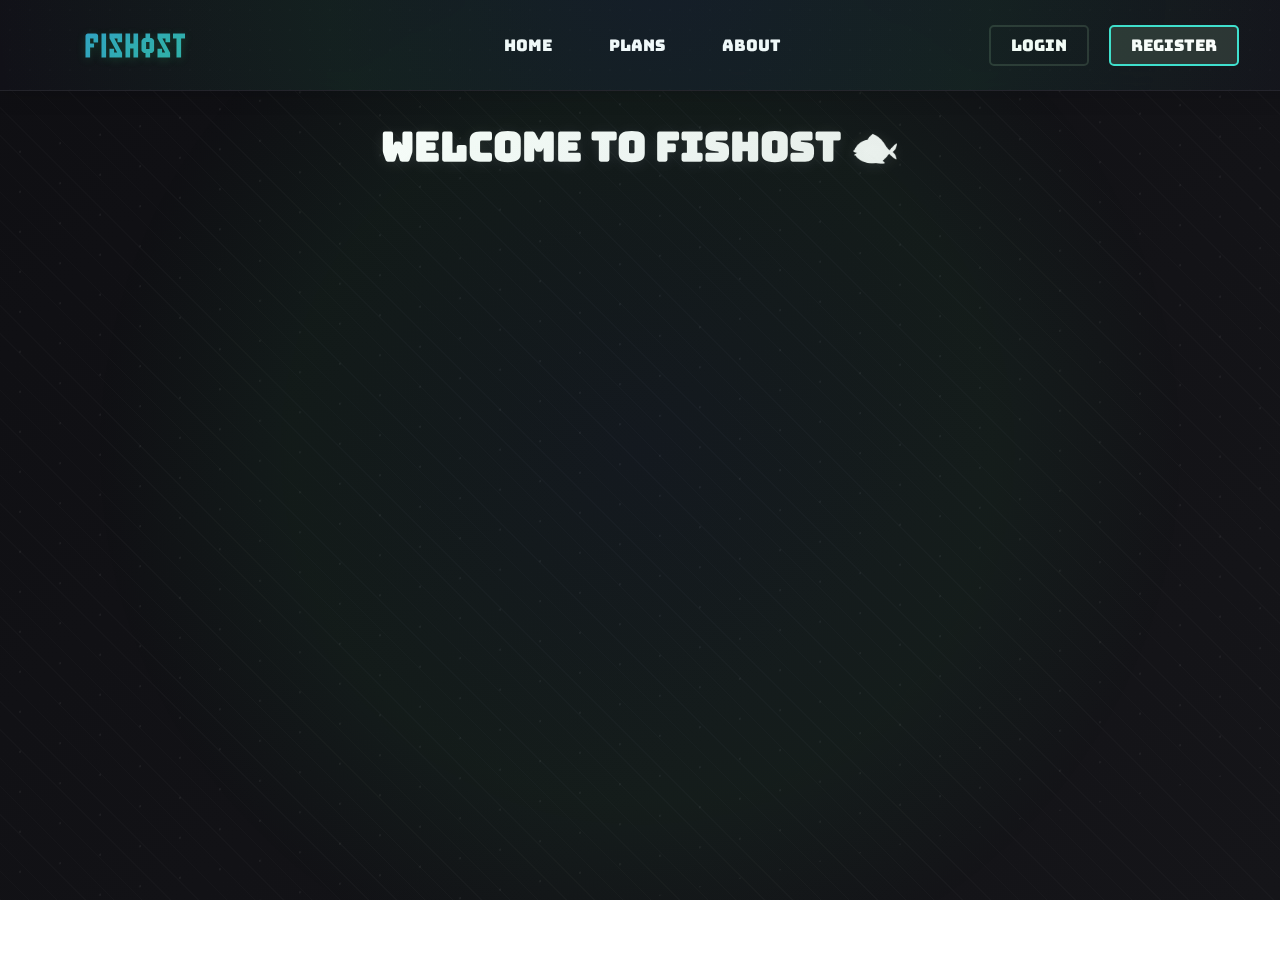
<file: site/index.html>
<!DOCTYPE html>
<html> 
<head>
    <title>FisHost</title>
    <link rel="stylesheet" type="text/css" href="styles.css">
    <link href="https://fonts.googleapis.com/css2?family=Bungee&display=swap" rel="stylesheet">
    <style>
        @font-face {
            font-family: 'Soviet';
            src: url('../fonts/Soviet2.ttf') format('truetype');
        }
    </style>
</head>
<body>
    <div class="topnav">
        <div class="brand">FisHost</div>
        <div class="nav-links">
            <a class="active" href="index.html">Home</a>
            <a href="plans.html">Plans</a>
            <a href="about.html">About</a>
        </div>
        <div class="auth-links" id="authLinks">
        </div>
    </div> 
    <h1>Welcome to FisHost 🐟</h1>
    <script src="js/auth.js"></script>
</body>
</html>
</file>
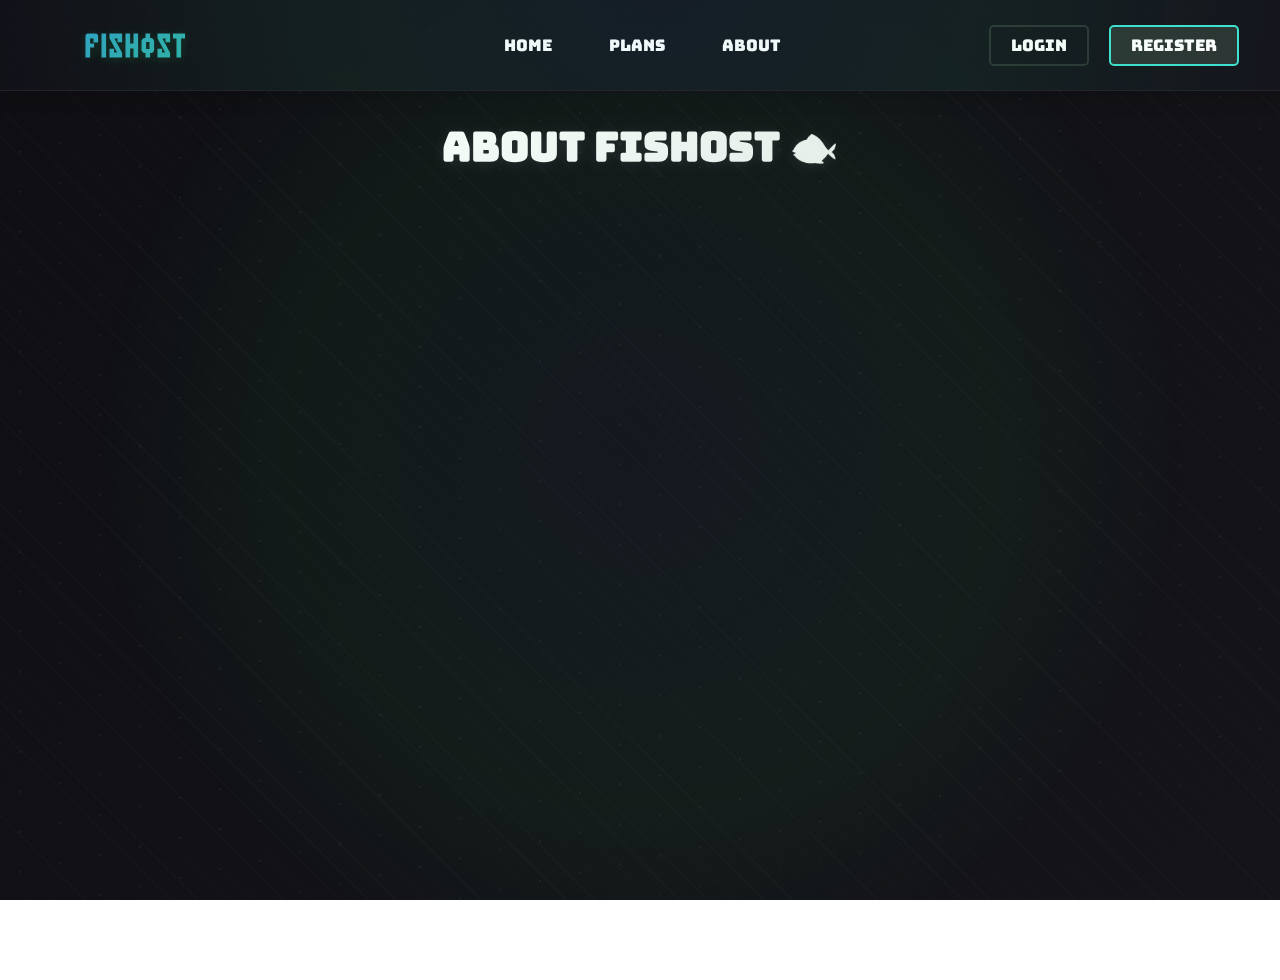
<file: site/about.html>
<!DOCTYPE html>
<html> 
<head>
    <title>About - FisHost</title>
    <link rel="stylesheet" type="text/css" href="styles.css">
    <link href="https://fonts.googleapis.com/css2?family=Bungee&display=swap" rel="stylesheet">
    <style>
        @font-face {
            font-family: 'Soviet';
            src: url('../fonts/Soviet2.ttf') format('truetype');
        }
    </style>
</head>
<body>
    <div class="topnav">
        <div class="brand">FisHost</div>
        <div class="nav-links">
            <a href="index.html">Home</a>
            <a href="plans.html">Plans</a>
            <a href="about.html" class="active">About</a>
        </div>
        <div class="auth-links" id="authLinks">
        </div>
    </div> 
    <h1>About FisHost 🐟</h1>
    <script src="js/auth.js"></script>
</body>
</html>
</file>
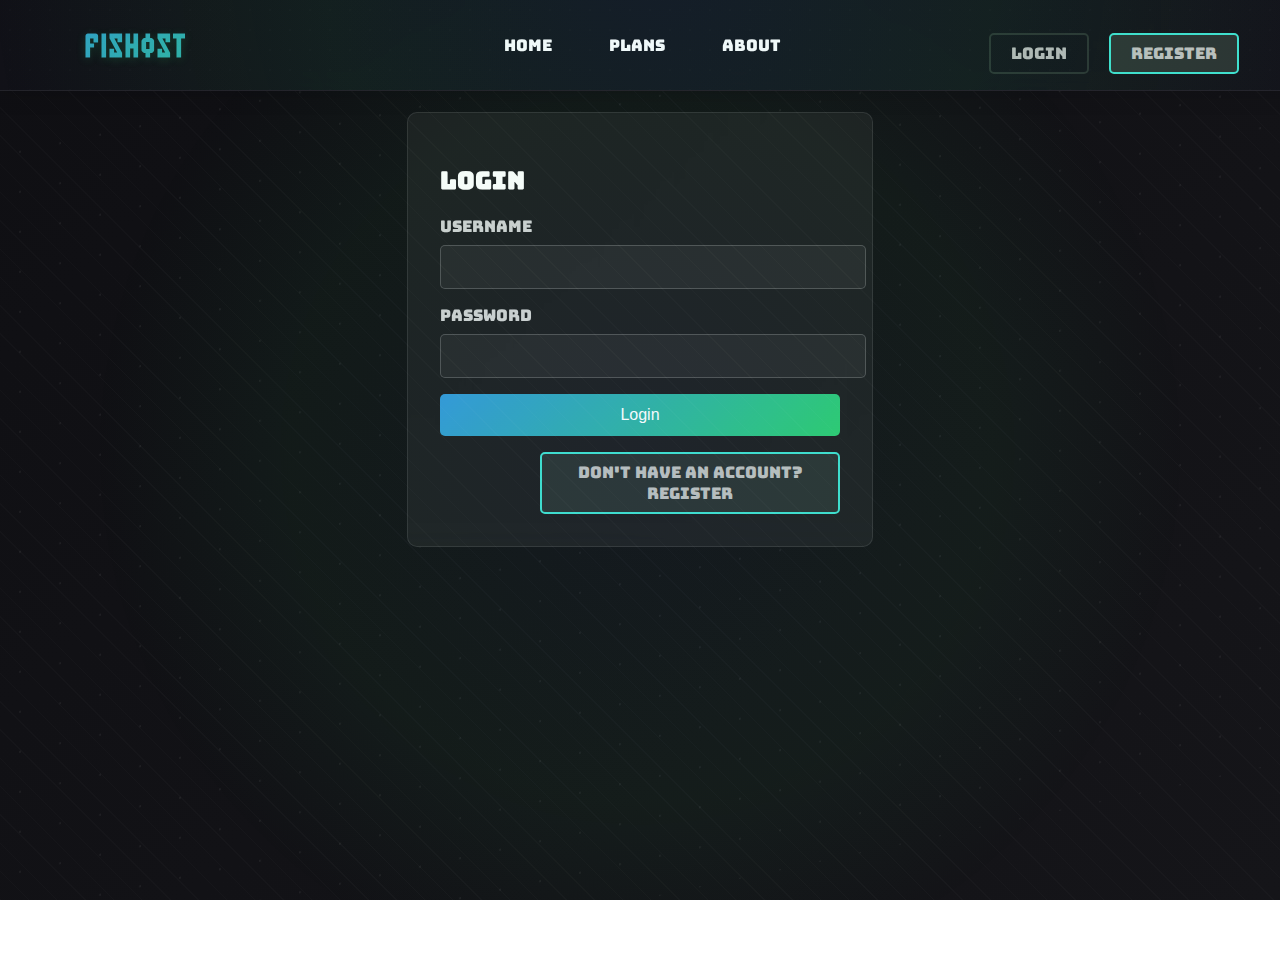
<file: site/account.html>
<!DOCTYPE html>
<html>
<head>
    <title>Account - FisHost</title>
    <link rel="stylesheet" type="text/css" href="styles.css">
    <link href="https://fonts.googleapis.com/css2?family=Bungee&display=swap" rel="stylesheet">
    <style>
        @font-face {
            font-family: 'Soviet';
            src: url('../fonts/Soviet2.ttf') format('truetype');
        }
    </style>
</head>
<body>
    <div class="topnav">
        <div class="brand">FisHost</div>
        <div class="nav-links">
            <a href="index.html">Home</a>
            <a href="plans.html">Plans</a>
            <a href="about.html">About</a>
        </div>
        <div class="auth-links" id="authLinks">
        </div>
    </div>
    
    <h1>My Account</h1>
    <div class="account-container">
        <div class="account-info">
            <h2>Account Details</h2>
            <p>Username: <span id="accountUsername"></span></p>
            <p>Storage Used: <span id="storageUsed"></span> / 3GB</p>
            <button class="logout-button" onclick="logout()">Logout</button>
        </div>
    </div>
</body>
<script src="js/auth.js"></script>
<script>
    const session = checkSession();
    if (!session) {
        window.location.href = 'login.html';
    } else {
        document.getElementById('accountUsername').textContent = session.username;
    }

    function logout() {
        logoutUser();
        window.location.href = 'index.html';
    }
</script>
</html>
</file>
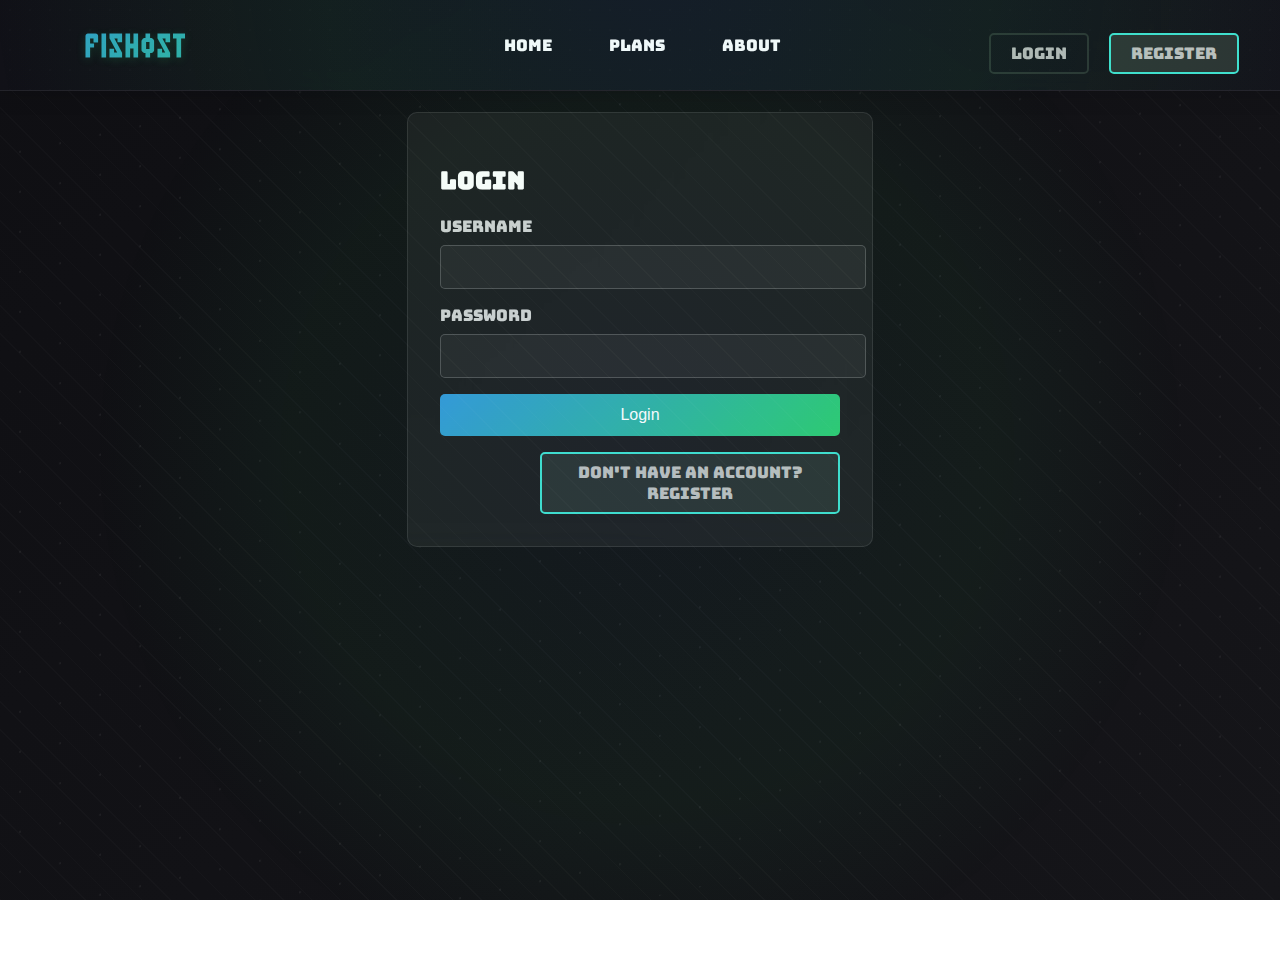
<file: site/login.html>
<!DOCTYPE html>
<html>
<head>
    <title>Login - FisHost</title>
    <link rel="stylesheet" type="text/css" href="styles.css">
    <link href="https://fonts.googleapis.com/css2?family=Bungee&display=swap" rel="stylesheet">
    <style>
        @font-face {
            font-family: 'Soviet';
            src: url('../fonts/Soviet2.ttf') format('truetype');
        }
        
        .auth-form {
            background: rgba(255, 255, 255, 0.05);
            padding: 2rem;
            border-radius: 10px;
            backdrop-filter: blur(10px);
            border: 1px solid rgba(255, 255, 255, 0.1);
            width: 100%;
            max-width: 400px;
            margin: 2rem auto;
        }
        
        .form-group {
            margin-bottom: 1rem;
        }
        
        .form-group label {
            display: block;
            margin-bottom: 0.5rem;
            color: rgba(255, 255, 255, 0.8);
        }
        
        .form-group input {
            width: 100%;
            padding: 0.75rem;
            border-radius: 5px;
            border: 1px solid rgba(255, 255, 255, 0.2);
            background: rgba(255, 255, 255, 0.05);
            color: white;
            font-size: 1rem;
        }
        
        .auth-button {
            width: 100%;
            padding: 0.75rem;
            border-radius: 5px;
            border: none;
            background: linear-gradient(135deg, #3498db, #2ecc71);
            color: white;
            font-size: 1rem;
            cursor: pointer;
            transition: transform 0.2s;
        }
        
        .auth-button:hover {
            transform: translateY(-2px);
        }
        
        .auth-links {
            text-align: center;
            margin-top: 1rem;
        }
        
        .auth-links a {
            color: rgba(255, 255, 255, 0.7);
            text-decoration: none;
        }
        
        .auth-links a:hover {
            color: white;
        }
    </style>
    <script>
    function showMessage(message) {
        const messageDiv = document.createElement('div');
        messageDiv.className = 'message';
        messageDiv.textContent = message;
        document.body.appendChild(messageDiv);
        
        setTimeout(() => {
            messageDiv.remove();
        }, 3000);
    }
    </script>
</head>
<body>
    <div class="topnav">
        <div class="brand">FisHost</div>
        <div class="nav-links">
            <a href="index.html">Home</a>
            <a href="plans.html">Plans</a>
            <a href="about.html">About</a>
        </div>
        <div class="auth-links">
            <a href="login.html">LOGIN</a>
            <a href="register.html">REGISTER</a>
        </div>
    </div>
    
    <div class="auth-form">
        <h2>Login</h2>
        <form id="loginForm">
            <div class="form-group">
                <label for="username">Username</label>
                <input type="text" id="username" name="username" required>
            </div>
            <div class="form-group">
                <label for="password">Password</label>
                <input type="password" id="password" name="password" required>
            </div>
            <button type="submit" class="auth-button">Login</button>
        </form>
        <div class="auth-links">
            <a href="register.html">Don't have an account? Register</a>
        </div>
    </div>

    <script src="js/auth.js"></script>
    <script>
        window.addEventListener('load', () => {
            const savedCred = loadSavedCredentials();
            if (savedCred) {
                document.getElementById('username').value = savedCred.username;
                document.getElementById('password').value = savedCred.password;
            }
        });

        document.getElementById('loginForm').addEventListener('submit', (e) => {
            e.preventDefault();
            
            try {
                loginUser(
                    document.getElementById('username').value,
                    document.getElementById('password').value
                );
                showMessage('Login successful! Redirecting...');
                setTimeout(() => {
                    window.location.href = 'plans.html';
                }, 1500);
            } catch (error) {
                showMessage(error.message);
            }
        });
    </script>
</body>
</html>
</file>
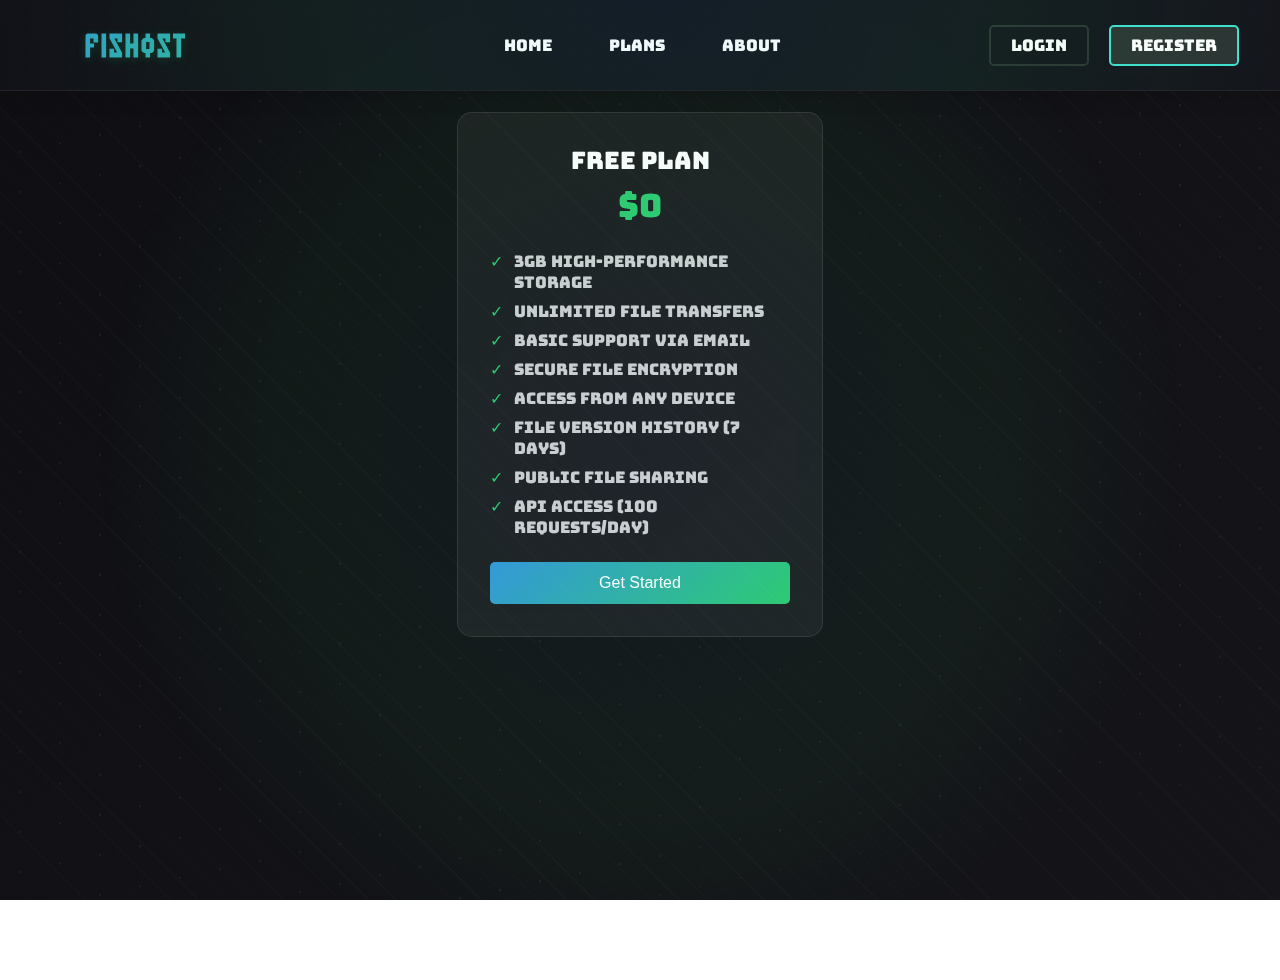
<file: site/plans.html>
<!DOCTYPE html>
<html>
<head>
    <title>Plans - FisHost</title>
    <link rel="stylesheet" type="text/css" href="styles.css">
    <link href="https://fonts.googleapis.com/css2?family=Bungee&display=swap" rel="stylesheet">
    <style>
        @font-face {
            font-family: 'Soviet';
            src: url('../fonts/Soviet2.ttf') format('truetype');
        }

        .plans-container {
            display: flex;
            justify-content: center;
            align-items: center;
            flex-wrap: wrap;
            gap: 2rem;
            padding: 2rem;
            max-width: 1200px;
            margin: 0 auto;
        }

        .plan-card {
            background: rgba(255, 255, 255, 0.05);
            border-radius: 15px;
            padding: 2rem;
            width: 300px;
            backdrop-filter: blur(10px);
            border: 1px solid rgba(255, 255, 255, 0.1);
            transition: transform 0.3s ease, box-shadow 0.3s ease;
        }

        .plan-card:hover {
            transform: translateY(-5px);
            box-shadow: 0 8px 25px rgba(0, 0, 0, 0.2);
        }

        .plan-header {
            text-align: center;
            margin-bottom: 1.5rem;
        }

        .plan-name {
            font-size: 1.5rem;
            color: white;
            margin-bottom: 0.5rem;
        }

        .plan-price {
            font-size: 2rem;
            color: #2ecc71;
            margin-bottom: 1rem;
        }

        .plan-features {
            list-style: none;
            padding: 0;
            margin-bottom: 1.5rem;
        }

        .plan-features li {
            color: rgba(255, 255, 255, 0.8);
            margin-bottom: 0.5rem;
            padding-left: 1.5rem;
            position: relative;
        }

        .plan-features li::before {
            content: "✓";
            position: absolute;
            left: 0;
            color: #2ecc71;
        }

        .plan-button {
            width: 100%;
            padding: 0.75rem;
            border-radius: 5px;
            border: none;
            background: linear-gradient(135deg, #3498db, #2ecc71);
            color: white;
            font-size: 1rem;
            cursor: pointer;
            transition: transform 0.2s;
        }

        .plan-button:hover {
            transform: translateY(-2px);
        }

        .plan-button:disabled {
            background: linear-gradient(135deg, #95a5a6, #7f8c8d);
            cursor: not-allowed;
            transform: none;
        }

        .storage-info {
            text-align: center;
            margin-top: 1rem;
            color: rgba(255, 255, 255, 0.8);
        }

        .storage-bar {
            width: 100%;
            height: 10px;
            background: rgba(255, 255, 255, 0.1);
            border-radius: 5px;
            margin-top: 0.5rem;
            overflow: hidden;
        }

        .storage-progress {
            height: 100%;
            background: linear-gradient(135deg, #3498db, #2ecc71);
            transition: width 0.3s ease;
        }

        .login-prompt {
            text-align: center;
            color: white;
            margin: 2rem;
        }

        .login-prompt a {
            color: #3498db;
            text-decoration: none;
        }

        .login-prompt a:hover {
            text-decoration: underline;
        }
    </style>
</head>
<body>
    <div class="topnav">
        <div class="brand">FisHost</div>
        <div class="nav-links">
            <a href="index.html">Home</a>
            <a href="plans.html" class="active">Plans</a>
            <a href="about.html">About</a>
        </div>
        <div class="auth-links">
            <a href="login.html">LOGIN</a>
            <a href="register.html">REGISTER</a>
        </div>
    </div>

    <div class="plans-container">
        <div class="plan-card">
            <div class="plan-header">
                <div class="plan-name">Free Plan</div>
                <div class="plan-price">$0</div>
            </div>
            <ul class="plan-features">
                <li>3GB High-Performance Storage</li>
                <li>Unlimited File Transfers</li>
                <li>Basic Support via Email</li>
                <li>Secure File Encryption</li>
                <li>Access from Any Device</li>
                <li>File Version History (7 days)</li>
                <li>Public File Sharing</li>
                <li>API Access (100 requests/day)</li>
            </ul>
            <button class="plan-button" onclick="window.location.href='register.html'">Get Started</button>
        </div>
    </div>

    <script src="js/auth.js"></script>
    <script src="js/plans.js"></script>
</body>
</html>
</file>
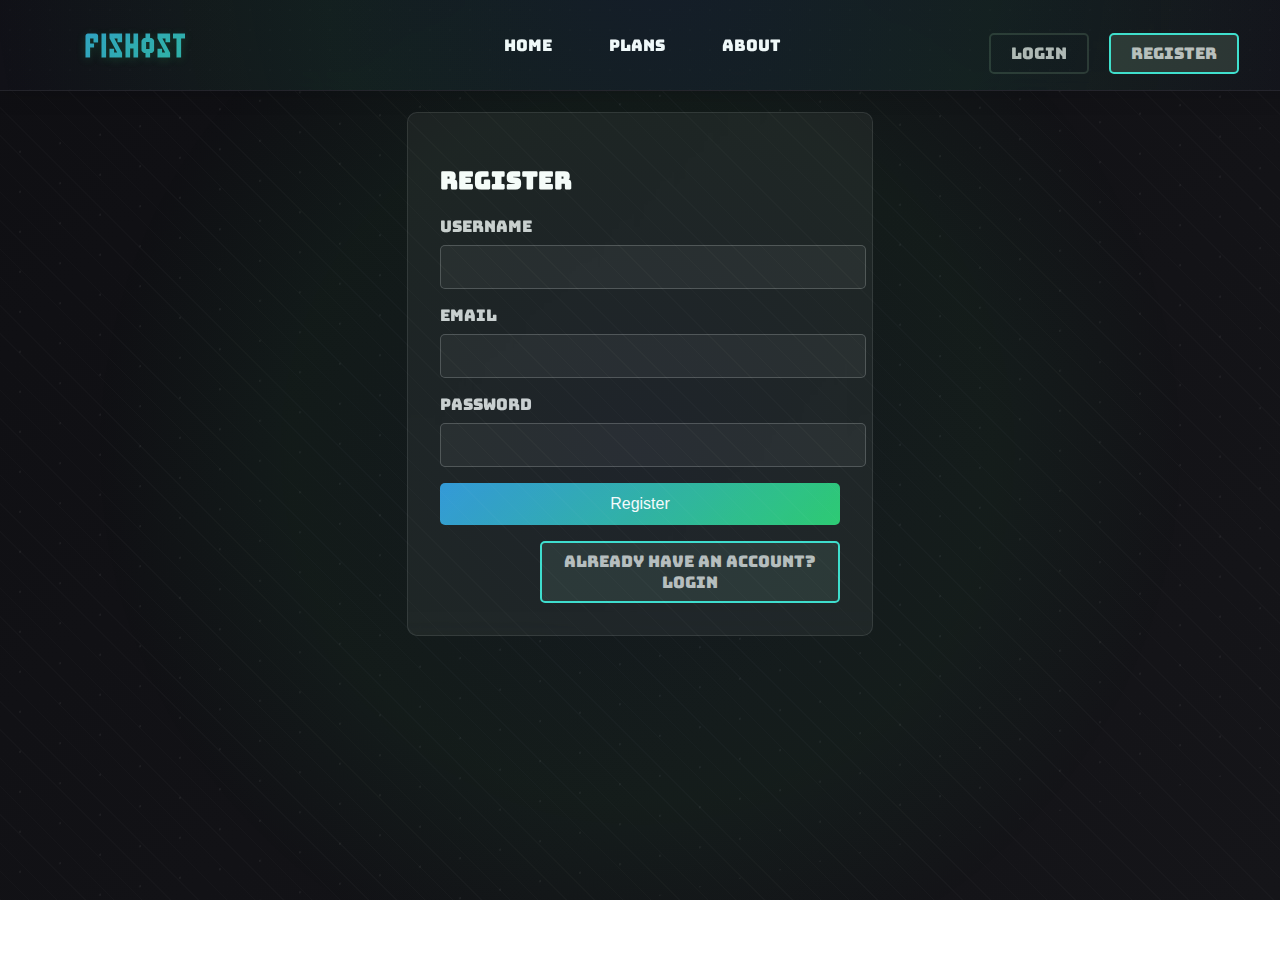
<file: site/register.html>
<!DOCTYPE html>
<html>
<head>
    <title>Register - FisHost</title>
    <link rel="stylesheet" type="text/css" href="styles.css">
    <link href="https://fonts.googleapis.com/css2?family=Bungee&display=swap" rel="stylesheet">
    <style>
        @font-face {
            font-family: 'Soviet';
            src: url('../fonts/Soviet2.ttf') format('truetype');
        }
        
        .auth-form {
            background: rgba(255, 255, 255, 0.05);
            padding: 2rem;
            border-radius: 10px;
            backdrop-filter: blur(10px);
            border: 1px solid rgba(255, 255, 255, 0.1);
            width: 100%;
            max-width: 400px;
            margin: 2rem auto;
        }
        
        .form-group {
            margin-bottom: 1rem;
        }
        
        .form-group label {
            display: block;
            margin-bottom: 0.5rem;
            color: rgba(255, 255, 255, 0.8);
        }
        
        .form-group input {
            width: 100%;
            padding: 0.75rem;
            border-radius: 5px;
            border: 1px solid rgba(255, 255, 255, 0.2);
            background: rgba(255, 255, 255, 0.05);
            color: white;
            font-size: 1rem;
        }
        
        .auth-button {
            width: 100%;
            padding: 0.75rem;
            border-radius: 5px;
            border: none;
            background: linear-gradient(135deg, #3498db, #2ecc71);
            color: white;
            font-size: 1rem;
            cursor: pointer;
            transition: transform 0.2s;
        }
        
        .auth-button:hover {
            transform: translateY(-2px);
        }
        
        .auth-links {
            text-align: center;
            margin-top: 1rem;
        }
        
        .auth-links a {
            color: rgba(255, 255, 255, 0.7);
            text-decoration: none;
        }
        
        .auth-links a:hover {
            color: white;
        }
    </style>
</head>
<body>
    <div class="topnav">
        <div class="brand">FisHost</div>
        <div class="nav-links">
            <a href="index.html">Home</a>
            <a href="plans.html">Plans</a>
            <a href="about.html">About</a>
        </div>
        <div class="auth-links">
            <a href="login.html">LOGIN</a>
            <a href="register.html">REGISTER</a>
        </div>
    </div>
    
    <div class="auth-form">
        <h2>Register</h2>
        <form id="registerForm">
            <div class="form-group">
                <label for="username">Username</label>
                <input type="text" id="username" name="username" required>
            </div>
            <div class="form-group">
                <label for="email">Email</label>
                <input type="email" id="email" name="email" required>
            </div>
            <div class="form-group">
                <label for="password">Password</label>
                <input type="password" id="password" name="password" required>
            </div>
            <button type="submit" class="auth-button">Register</button>
        </form>
        <div class="auth-links">
            <a href="login.html">Already have an account? Login</a>
        </div>
    </div>

    <script src="js/auth.js"></script>
    <script>
        initializeStorage();
        
        document.getElementById('registerForm').addEventListener('submit', (e) => {
            e.preventDefault();
            
            try {
                registerUser(
                    document.getElementById('username').value,
                    document.getElementById('email').value,
                    document.getElementById('password').value
                );
                showMessage('Registration successful! Redirecting to login...');
                setTimeout(() => {
                    window.location.href = 'login.html';
                }, 1500);
            } catch (error) {
                showMessage(error.message);
            }
        });
    </script>
</body>
</html>
</file>
<file: site/styles.css>
body {
    margin: 0;
    padding: 0;
    display: flex;
    flex-direction: column;
    align-items: center;
    justify-content: flex-start;
    min-height: 100vh;
    color: white;
    font-family: 'Bungee', cursive;
    background: linear-gradient(135deg, 
        #0f0f13 0%,
        #151519 100%
    );
    background-attachment: fixed;
    position: relative;
    padding-top: 80px;
}

body::before {
    content: '';
    position: fixed;
    top: 0;
    left: 0;
    width: 100%;
    height: 100%;
    background-image: 
        radial-gradient(
            rgba(255, 255, 255, 0.1) 1px,
            transparent 1px
        );
    background-size: 40px 40px;
    transform: skewY(-12deg);
    pointer-events: none;
    z-index: 0;
    filter: blur(0.3px);
}

body::after {
    content: '';
    position: fixed;
    top: 0;
    left: 0;
    width: 100%;
    height: 100%;
    background: 
        radial-gradient(circle at center,
            rgba(52, 152, 219, 0.05) 0%,
            rgba(46, 204, 113, 0.05) 45%,
            rgba(0, 0, 0, 0) 70%
        ),
        repeating-linear-gradient(45deg,
            rgba(255, 255, 255, 0.02) 0%,
            rgba(255, 255, 255, 0.02) 1px,
            transparent 1px,
            transparent 20px
        );
    pointer-events: none;
    z-index: 0;
    filter: blur(0.2px);
}

h1 {
    color: white;
    font-family: 'Bungee', cursive;
    text-align: center;
    font-size: 2.5em;
    margin-top: 40px;
    background: linear-gradient(135deg, #ffffff 0%, #f0f0f0 100%);
    -webkit-background-clip: text;
    background-clip: text;
    -webkit-text-fill-color: transparent;
    text-shadow: 0 2px 15px rgba(255, 255, 255, 0.1);
}

.topnav {
    background: linear-gradient(to right,
        rgba(18, 18, 24, 0.95) 0%,
        rgba(20, 20, 28, 0.95) 100%
    );
    overflow: hidden;
    width: 100%;
    position: fixed;
    top: 0;
    left: 0;
    display: flex;
    justify-content: space-between;
    align-items: center;
    padding: 15px 20px;
    box-shadow: 0 4px 20px rgba(0, 0, 0, 0.15);
    backdrop-filter: blur(8px);
    border-bottom: 1px solid rgba(255, 255, 255, 0.08);
    z-index: 1000;
    height: 60px;
}

.topnav::before {
    content: '';
    position: absolute;
    top: 0;
    left: 0;
    width: 100%;
    height: 100%;
    background-image: 
        radial-gradient(
            rgba(255, 255, 255, 0.03) 1px,
            transparent 1px
        );
    background-size: 20px 20px;
    pointer-events: none;
    opacity: 0.5;
    filter: blur(0.2px);
}

.topnav::after {
    content: '';
    position: absolute;
    top: 0;
    left: 0;
    width: 100%;
    height: 100%;
    background: 
        radial-gradient(
            circle at 50% -50%,
            rgba(52, 152, 219, 0.08) 0%,
            rgba(46, 204, 113, 0.08) 50%,
            transparent 100%
        );
    pointer-events: none;
}

.brand {
    flex: 1;
    font-family: 'Soviet', 'Bungee', cursive;
    color: white;
    font-size: 32px;
    font-weight: bold;
    background: linear-gradient(135deg, #3498db, #2ecc71);
    -webkit-background-clip: text;
    background-clip: text;
    -webkit-text-fill-color: transparent;
    text-decoration: none;
    cursor: pointer;
    display: flex;
    align-items: center;
    height: 45px;
    padding-left: 5%;
    letter-spacing: 1px;
    text-shadow: 0 2px 10px rgba(46, 204, 113, 0.2);
}

.nav-links {
    flex: 1;
    display: flex;
    justify-content: center;
    align-items: center;
    gap: 25px;
}

.nav-links a {
    color: white;
    text-decoration: none;
    padding: 8px 16px;
    font-family: 'Bungee', sans-serif;
    position: relative;
}

.nav-links a:hover::after {
    content: '';
    position: absolute;
    bottom: -5px;
    left: 0;
    width: 100%;
    height: 2px;
    background-color: #40E0D0;
}

.profile-icon {
    width: 35px;
    height: 35px;
    border-radius: 50%;
    background: linear-gradient(135deg, #3498db, #2ecc71);
    display: flex;
    align-items: center;
    justify-content: center;
    cursor: pointer;
    position: relative;
    margin-left: 20px;
}

.profile-icon::before {
    content: '';
    position: absolute;
    width: 15px;
    height: 15px;
    border-radius: 50%;
    background: rgba(255, 255, 255, 0.9);
    top: 7px;
}

.profile-icon::after {
    content: '';
    position: absolute;
    width: 20px;
    height: 10px;
    background: rgba(255, 255, 255, 0.9);
    border-radius: 10px 10px 0 0;
    bottom: 7px;
}

.dropdown {
    position: absolute;
    top: 100%;
    right: 0;
    background: rgba(18, 18, 24, 0.95);
    border-radius: 8px;
    padding: 0.5rem;
    margin-top: 0.5rem;
    min-width: 180px;
    backdrop-filter: blur(10px);
    border: 1px solid rgba(255, 255, 255, 0.1);
    box-shadow: 0 4px 20px rgba(0, 0, 0, 0.2);
    opacity: 0;
    visibility: hidden;
    transform: translateY(-10px);
    transition: all 0.3s ease;
}

.dropdown.active {
    opacity: 1;
    visibility: visible;
    transform: translateY(0);
}

.dropdown-item {
    padding: 0.75rem 1rem;
    color: white;
    text-decoration: none;
    display: flex;
    align-items: center;
    gap: 10px;
    border-radius: 4px;
    transition: background 0.2s;
}

.dropdown-item:hover {
    background: rgba(255, 255, 255, 0.1);
}

.dropdown-divider {
    height: 1px;
    background: rgba(255, 255, 255, 0.1);
    margin: 0.5rem 0;
}

.auth-links {
    flex: 1;
    display: flex;
    justify-content: center;
    align-items: center;
    gap: 20px;
    padding-left: 100px;
}

.auth-links a {
    font-family: 'Bungee', sans-serif;
    text-decoration: none;
    padding: 8px 20px;
    color: white;
    transition: all 0.3s ease;
    position: relative;
}

.auth-links a:first-child {
    background-color: transparent;
    border: 2px solid #2C3333;
    border-radius: 5px;
}

.auth-links a:first-child:hover {
    border-color: #40E0D0;
    background-color: #2C3333;
}

.auth-links a:last-child {
    background-color: #2C3333;
    border: 2px solid #40E0D0;
    border-radius: 5px;
}

.auth-links a:last-child:hover {
    background-color: #40E0D0;
    color: black;
}

.message {
    position: fixed;
    top: 20px;
    left: 50%;
    transform: translateX(-50%);
    background-color: #2C3333;
    color: white;
    padding: 15px 25px;
    border-radius: 5px;
    border: 2px solid #40E0D0;
    z-index: 1000;
    animation: fadeIn 0.3s ease;
}

@keyframes fadeIn {
    from {
        opacity: 0;
        transform: translate(-50%, -20px);
    }
    to {
        opacity: 1;
        transform: translate(-50%, 0);
    }
}

.account-button {
    background-color: #2C3333;
    border: 2px solid #40E0D0;
    border-radius: 5px;
    padding: 8px 20px;
    color: white;
    text-decoration: none;
    font-family: 'Bungee', sans-serif;
    transition: all 0.3s ease;
}

.account-button:hover {
    background-color: #40E0D0;
    color: black;
}

.account-container {
    background: rgba(255, 255, 255, 0.05);
    border-radius: 15px;
    padding: 2rem;
    margin: 2rem;
    backdrop-filter: blur(10px);
    border: 1px solid rgba(255, 255, 255, 0.1);
    max-width: 600px;
    width: 100%;
}

.account-info {
    color: white;
}

.logout-button {
    background-color: #e74c3c;
    border: none;
    border-radius: 5px;
    padding: 10px 20px;
    color: white;
    cursor: pointer;
    font-family: 'Bungee', sans-serif;
    margin-top: 20px;
    transition: background-color 0.3s ease;
}

.logout-button:hover {
    background-color: #c0392b;
}
</file>
